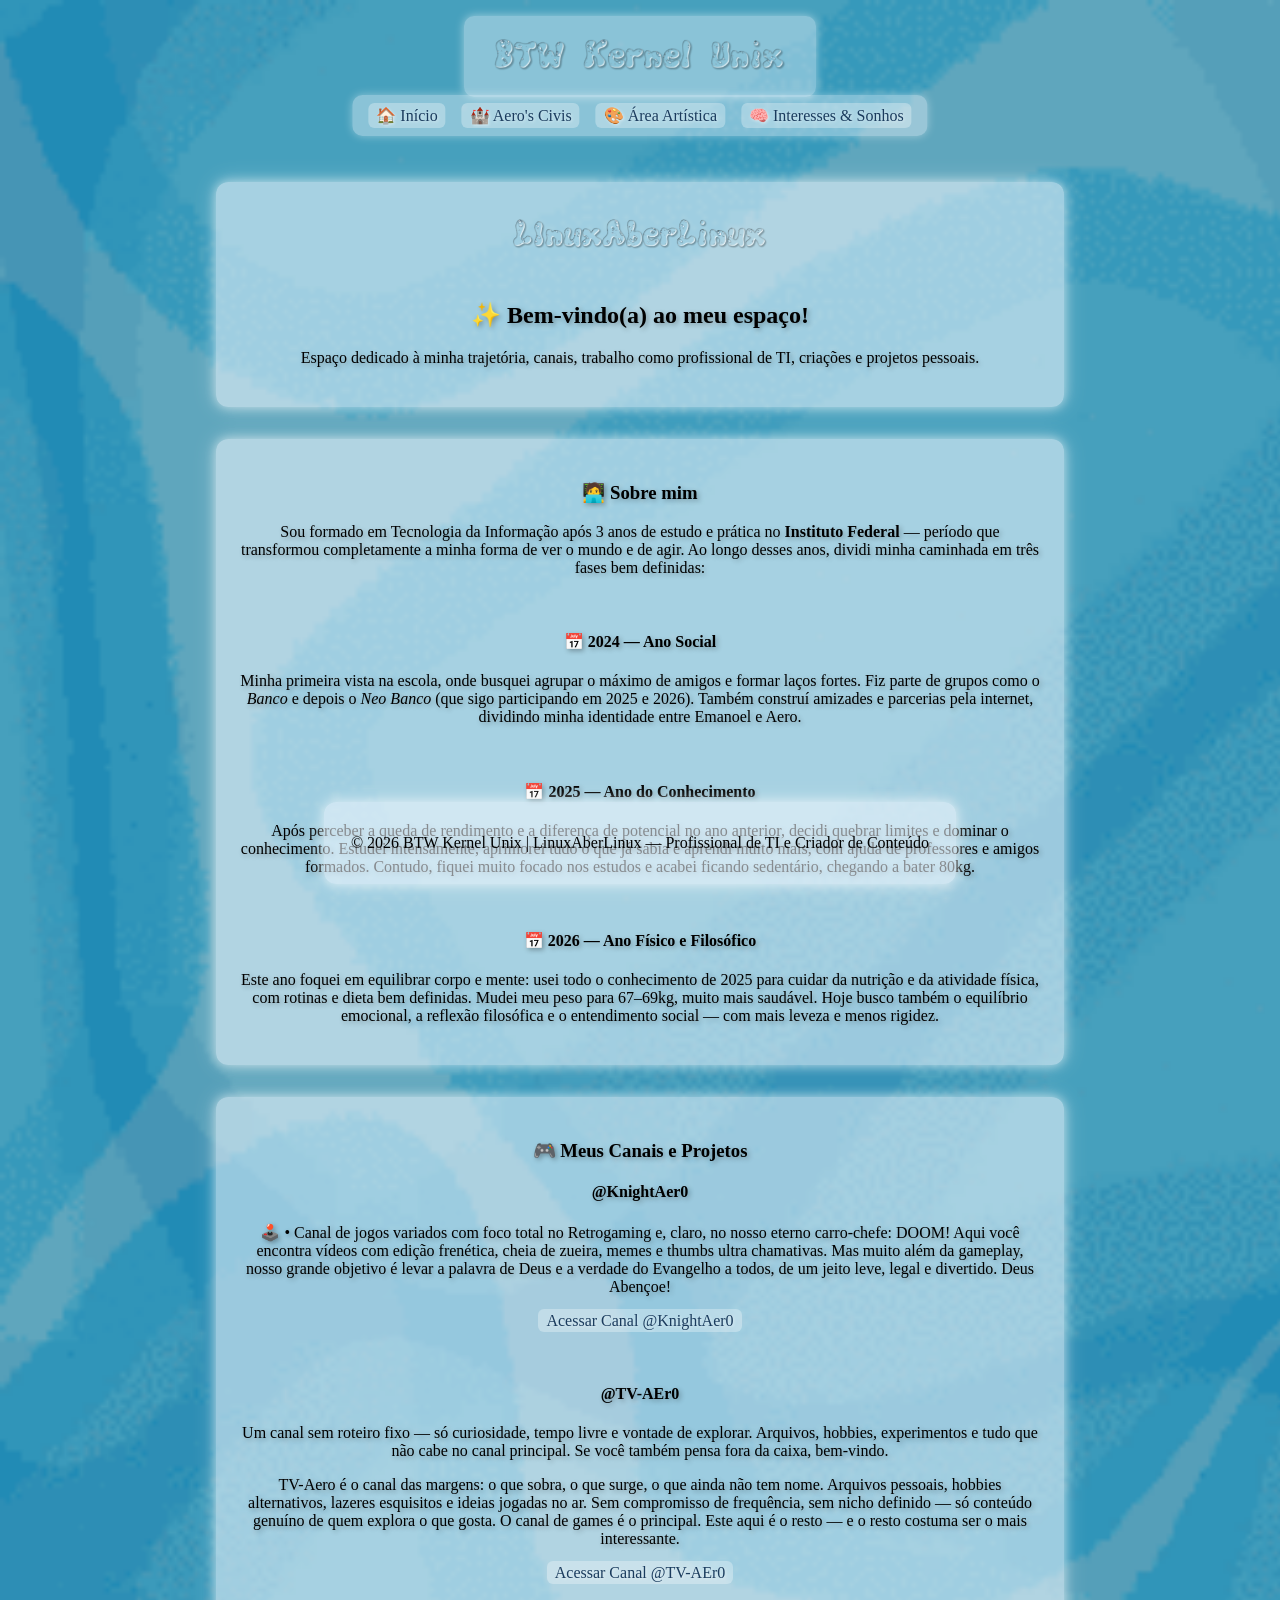
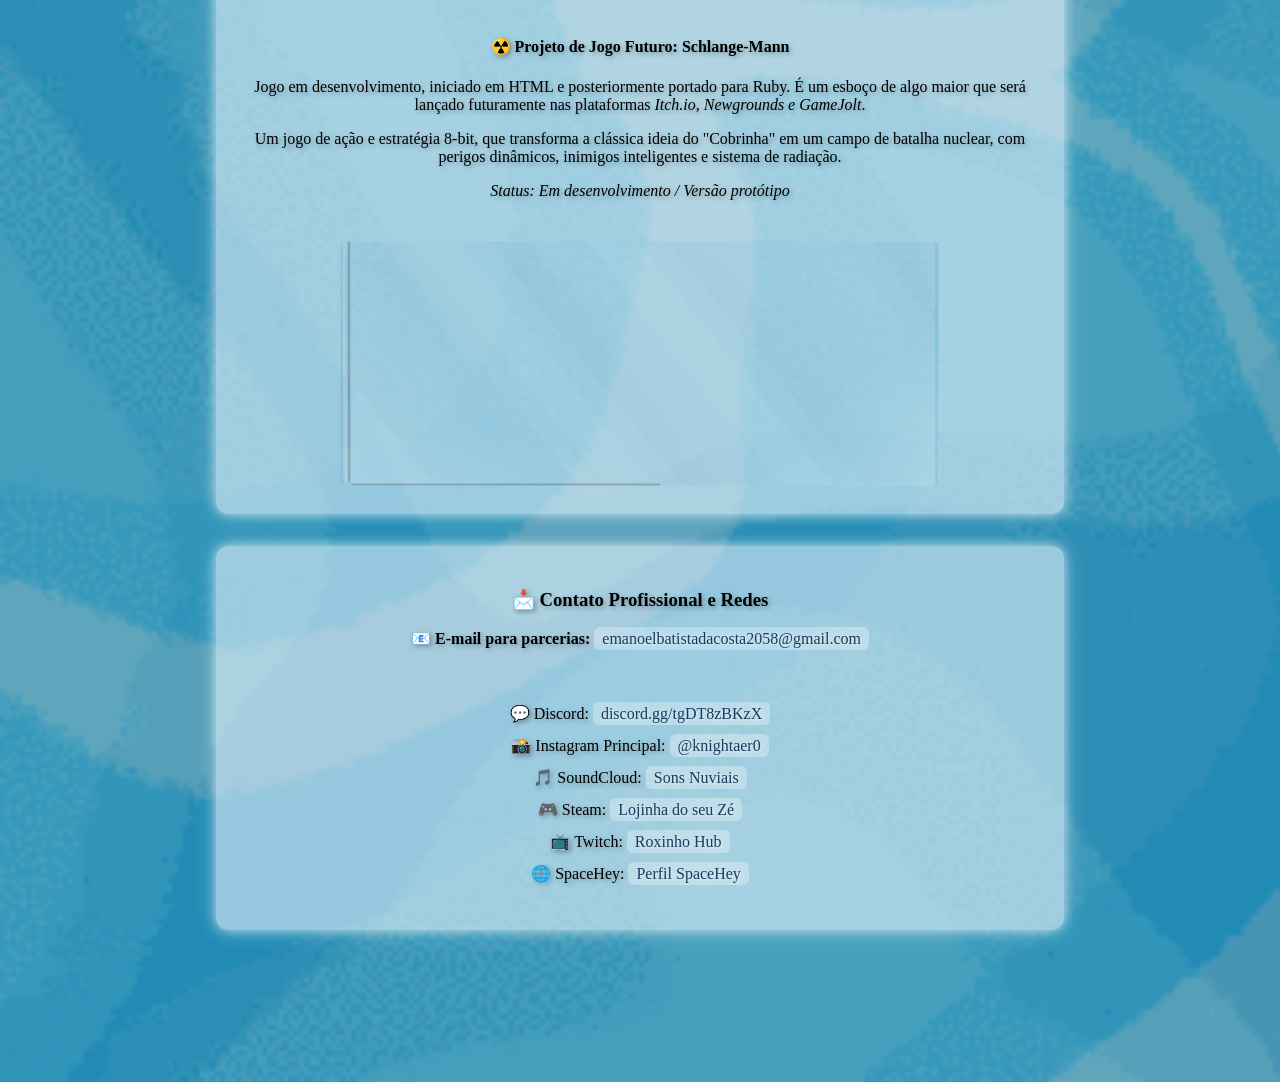
<file: index.html>
<!DOCTYPE html>
<html lang="pt-BR">
<head>
    <meta charset="UTF-8">
    <meta name="viewport" content="width=device-width, initial-scale=1.0">
    <title>BTW Kernel Unix | LinuxAberLinux</title>
    <link rel="stylesheet" href="estilo.css">
</head>
<body class="bcg">

    <header class="cont">
        <img src="img/logo-btw.png" alt="BTW Kernel Unix" style="width: 320px; height: auto;">
    </header>

    <nav class="menu-navegacao">
        <a href="index.html">🏠 Início</a>
        <a href="comunidade.html">🏰 Aero's Civis</a>
        <a href="arte.html">🎨 Área Artística</a>
        <a href="interesses.html">🧠 Interesses & Sonhos</a>
    </nav>

    <main style="padding-top: 150px; padding-bottom: 120px;">
        <section class="textingcb">
            <img src="img/logo-linux.png" alt="LinuxAberLinux" style="width: 280px; height: auto; margin-bottom: 1rem;">
            <h2>✨ Bem-vindo(a) ao meu espaço!</h2>
            <p>Espaço dedicado à minha trajetória, canais, trabalho como profissional de TI, criações e projetos pessoais.</p>
        </section>

        <section class="texting">
            <h3>🧑‍💻 Sobre mim</h3>
            <p>Sou formado em Tecnologia da Informação após 3 anos de estudo e prática no <strong>Instituto Federal</strong> — período que transformou completamente a minha forma de ver o mundo e de agir. Ao longo desses anos, dividi minha caminhada em três fases bem definidas:</p>

            <br>
            <h4>📅 2024 — Ano Social</h4>
            <p>Minha primeira vista na escola, onde busquei agrupar o máximo de amigos e formar laços fortes. Fiz parte de grupos como o <em>Banco</em> e depois o <em>Neo Banco</em> (que sigo participando em 2025 e 2026). Também construí amizades e parcerias pela internet, dividindo minha identidade entre Emanoel e Aero.</p>

            <br>
            <h4>📅 2025 — Ano do Conhecimento</h4>
            <p>Após perceber a queda de rendimento e a diferença de potencial no ano anterior, decidi quebrar limites e dominar o conhecimento. Estudei intensamente, aprimorei tudo o que já sabia e aprendi muito mais, com ajuda de professores e amigos formados. Contudo, fiquei muito focado nos estudos e acabei ficando sedentário, chegando a bater 80kg.</p>

            <br>
            <h4>📅 2026 — Ano Físico e Filosófico</h4>
            <p>Este ano foquei em equilibrar corpo e mente: usei todo o conhecimento de 2025 para cuidar da nutrição e da atividade física, com rotinas e dieta bem definidas. Mudei meu peso para 67–69kg, muito mais saudável. Hoje busco também o equilíbrio emocional, a reflexão filosófica e o entendimento social — com mais leveza e menos rigidez.</p>
        </section>

        <section class="texting">
            <h3>🎮 Meus Canais e Projetos</h3>

            <h4>@KnightAer0</h4>
            <p>🕹️ • Canal de jogos variados com foco total no Retrogaming e, claro, no nosso eterno carro-chefe: DOOM! Aqui você encontra vídeos com edição frenética, cheia de zueira, memes e thumbs ultra chamativas. Mas muito além da gameplay, nosso grande objetivo é levar a palavra de Deus e a verdade do Evangelho a todos, de um jeito leve, legal e divertido. Deus Abençoe!</p>
            <p><a href="https://www.youtube.com/@KnightAer0/videos" target="_blank">Acessar Canal @KnightAer0</a></p>
            <br>

            <h4>@TV-AEr0</h4>
            <p>Um canal sem roteiro fixo — só curiosidade, tempo livre e vontade de explorar. Arquivos, hobbies, experimentos e tudo que não cabe no canal principal. Se você também pensa fora da caixa, bem-vindo.</p>
            <p>TV-Aero é o canal das margens: o que sobra, o que surge, o que ainda não tem nome. Arquivos pessoais, hobbies alternativos, lazeres esquisitos e ideias jogadas no ar. Sem compromisso de frequência, sem nicho definido — só conteúdo genuíno de quem explora o que gosta. O canal de games é o principal. Este aqui é o resto — e o resto costuma ser o mais interessante.</p>
            <p><a href="https://www.youtube.com/@TV-AER0" target="_blank">Acessar Canal @TV-AEr0</a></p>
            <br>

            <h4>☢️ Projeto de Jogo Futuro: Schlange-Mann</h4>
            <p>Jogo em desenvolvimento, iniciado em HTML e posteriormente portado para Ruby. É um esboço de algo maior que será lançado futuramente nas plataformas <em>Itch.io, Newgrounds e GameJolt</em>.</p>
            <p>Um jogo de ação e estratégia 8-bit, que transforma a clássica ideia do "Cobrinha" em um campo de batalha nuclear, com perigos dinâmicos, inimigos inteligentes e sistema de radiação.</p>
            <p><em>Status: Em desenvolvimento / Versão protótipo</em></p>

            <img src="img/caixa-vidro.png" alt="Espaço do Portfólio" style="width: 100%; max-width: 600px; margin-top: 1.5rem; border-radius: 8px;">
        </section>

        <section class="texting">
            <h3>📩 Contato Profissional e Redes</h3>
            <p>📧 <strong>E-mail para parcerias:</strong> <a href="mailto:emanoelbatistadacosta2058@gmail.com">emanoelbatistadacosta2058@gmail.com</a></p>
            <br>
            <ul style="list-style: none; padding: 0; line-height: 2;">
                <li>💬 Discord: <a href="https://discord.gg/tgDT8zBKzX" target="_blank">discord.gg/tgDT8zBKzX</a></li>
                <li>📸 Instagram Principal: <a href="https://www.instagram.com/knightaer0/" target="_blank">@knightaer0</a></li>
                <li>🎵 SoundCloud: <a href="https://soundcloud.com/knightaero" target="_blank">Sons Nuviais</a></li>
                <li>🎮 Steam: <a href="https://steamcommunity.com/profiles/76561199379334199" target="_blank">Lojinha do seu Zé</a></li>
                <li>📺 Twitch: <a href="https://m.twitch.tv/knightaer0/home" target="_blank">Roxinho Hub</a></li>
                <li>🌐 SpaceHey: <a href="https://spacehey.com/profile?id=4506633" target="_blank">Perfil SpaceHey</a></li>
            </ul>
        </section>
    </main>

    <footer class="textingrp">
        <p>© 2026 BTW Kernel Unix | LinuxAberLinux — Profissional de TI e Criador de Conteúdo</p>
    </footer>

</body>
</html>
</file>
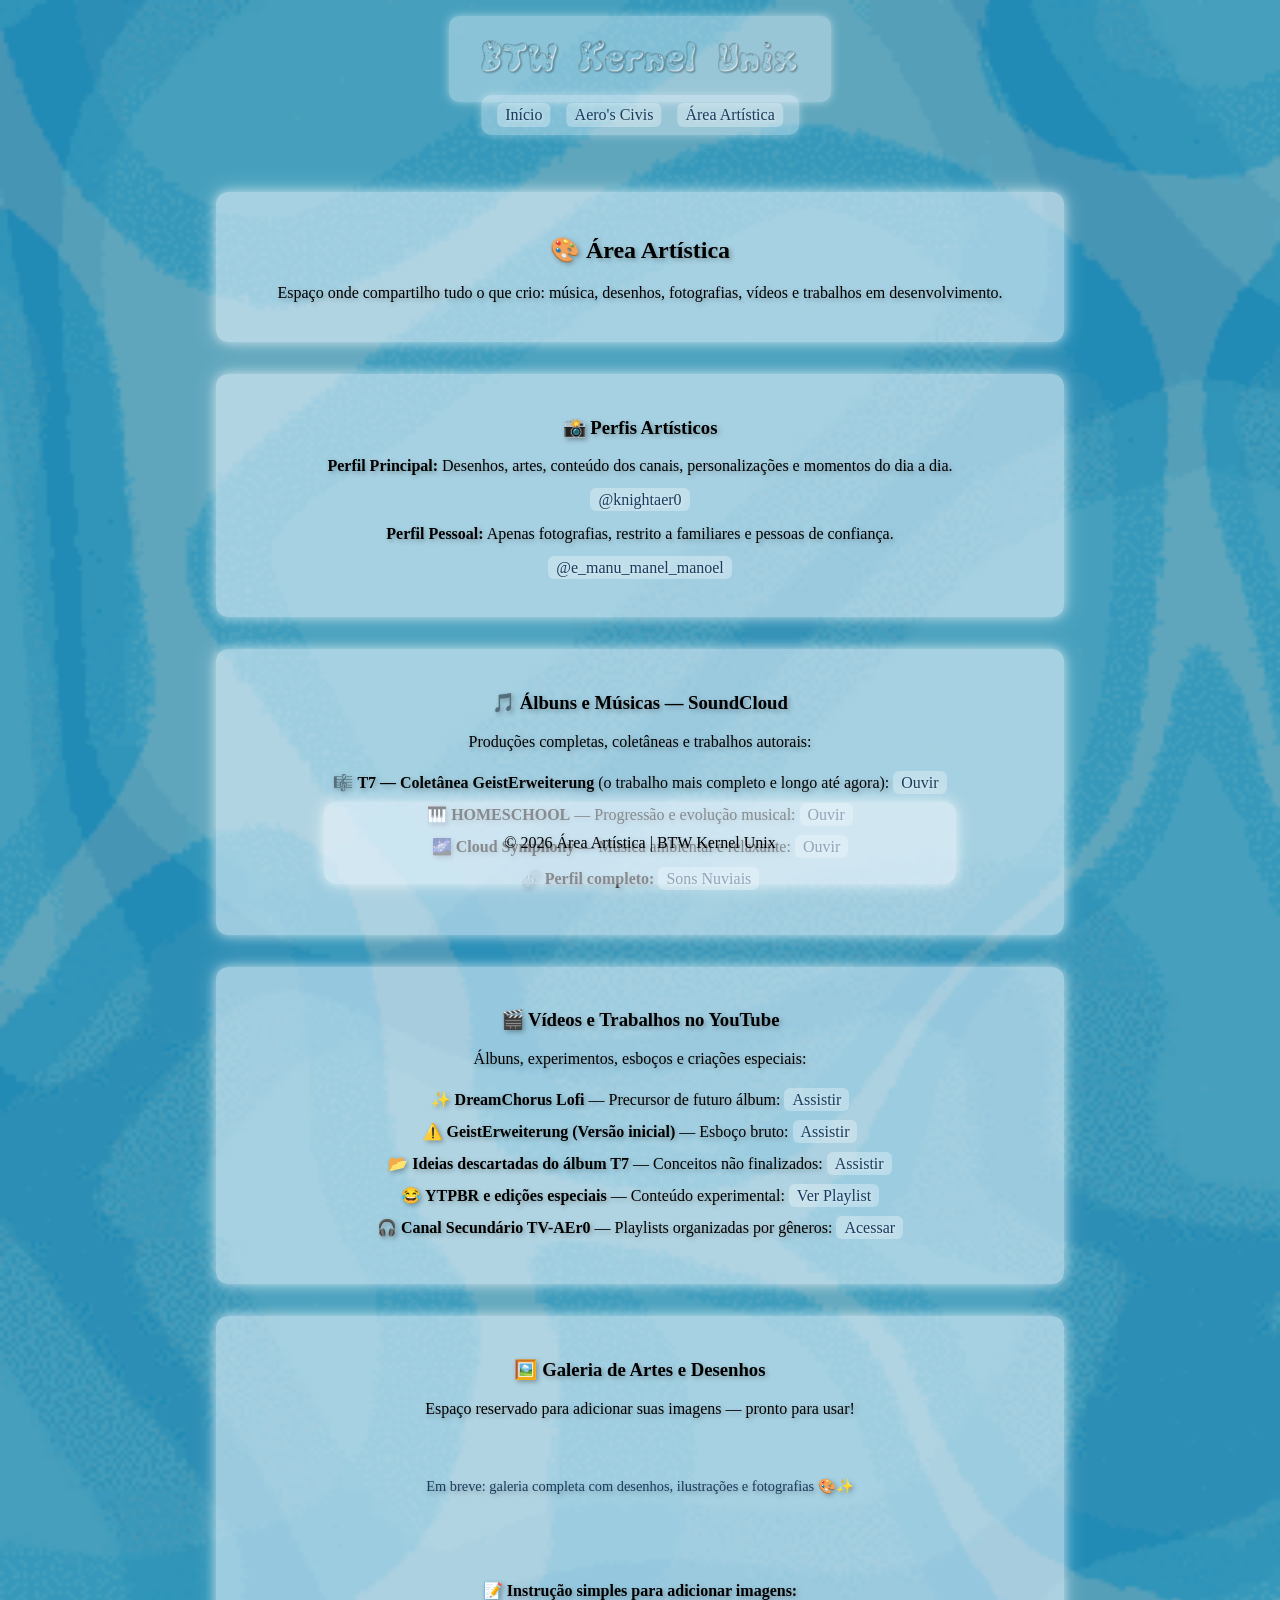
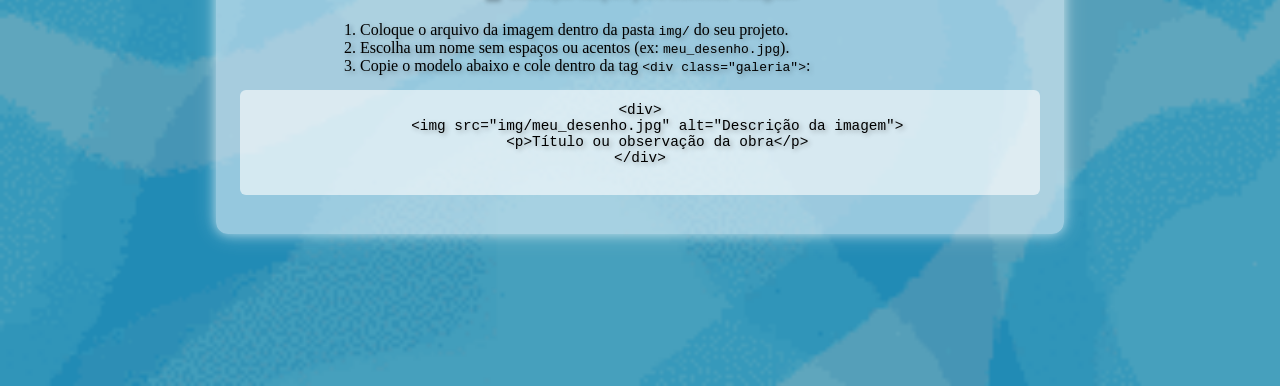
<file: arte.html>
<!DOCTYPE html>
<html lang="pt-BR">
<head>
    <meta charset="UTF-8">
    <meta name="viewport" content="width=device-width, initial-scale=1.0">
    <title>Área Artística | Músicas & Artes</title>
    <link rel="stylesheet" href="estilo.css">
</head>
<body class="bcg">

    <header class="cont">
        <img src="img/logo-btw.png" alt="BTW Kernel Unix" style="width: 350px; height: auto;">
    </header>

    <nav class="menu-navegacao">
        <a href="index.html">Início</a>
        <a href="comunidade.html">Aero's Civis</a>
        <a href="arte.html">Área Artística</a>
    </nav>

    <main style="padding-top: 160px; padding-bottom: 120px;">
        <section class="textingcb">
            <h2>🎨 Área Artística</h2>
            <p>Espaço onde compartilho tudo o que crio: música, desenhos, fotografias, vídeos e trabalhos em desenvolvimento.</p>
        </section>

        <section class="texting">
            <h3>📸 Perfis Artísticos</h3>
            <p><strong>Perfil Principal:</strong> Desenhos, artes, conteúdo dos canais, personalizações e momentos do dia a dia.</p>
            <p><a href="https://www.instagram.com/knightaer0/" target="_blank">@knightaer0</a></p>

            <p><strong>Perfil Pessoal:</strong> Apenas fotografias, restrito a familiares e pessoas de confiança.</p>
            <p><a href="https://www.instagram.com/e_manu_manel_manoel/" target="_blank">@e_manu_manel_manoel</a></p>
        </section>

        <section class="texting">
            <h3>🎵 Álbuns e Músicas — SoundCloud</h3>
            <p>Produções completas, coletâneas e trabalhos autorais:</p>
            <ul style="list-style: none; padding: 0; line-height: 2;">
                <li>🎼 <strong>T7 — Coletânea GeistErweiterung</strong> (o trabalho mais completo e longo até agora): <a href="https://soundcloud.com/knightaero/t7s-coletanea-geisterweiterung/" target="_blank">Ouvir</a></li>
                <li>🎹 <strong>HOMESCHOOL</strong> — Progressão e evolução musical: <a href="https://soundcloud.com/knightaero/homeschool-o-geisterweiterung" target="_blank">Ouvir</a></li>
                <li>🌌 <strong>Cloud Symphony</strong> — Música ambiental e relaxante: <a href="https://soundcloud.com/knightaero/cloud-symphony" target="_blank">Ouvir</a></li>
                <li>🔗 <strong>Perfil completo:</strong> <a href="https://soundcloud.com/knightaero" target="_blank">Sons Nuviais</a></li>
            </ul>
        </section>

        <section class="texting">
            <h3>🎬 Vídeos e Trabalhos no YouTube</h3>
            <p>Álbuns, experimentos, esboços e criações especiais:</p>
            <ul style="list-style: none; padding: 0; line-height: 2;">
                <li>✨ <strong>DreamChorus Lofi</strong> — Precursor de futuro álbum: <a href="https://www.youtube.com/watch?v=uSs49E6lVgw" target="_blank">Assistir</a></li>
                <li>⚠️ <strong>GeistErweiterung (Versão inicial)</strong> — Esboço bruto: <a href="https://www.youtube.com/watch?v=8yU34NO8I50" target="_blank">Assistir</a></li>
                <li>📂 <strong>Ideias descartadas do álbum T7</strong> — Conceitos não finalizados: <a href="https://www.youtube.com/watch?v=1PapCalVzJ0" target="_blank">Assistir</a></li>
                <li>😂 <strong>YTPBR e edições especiais</strong> — Conteúdo experimental: <a href="https://www.youtube.com/watch?v=7N52f4In8Cc&list=PLgBkGR8TaUHzlh5ECowlThVk9v3l40Z-a" target="_blank">Ver Playlist</a></li>
                <li>🎧 <strong>Canal Secundário TV-AEr0</strong> — Playlists organizadas por gêneros: <a href="https://www.youtube.com/@TV-AER0" target="_blank">Acessar</a></li>
            </ul>
        </section>

        <section class="texting">
            <h3>🖼️ Galeria de Artes e Desenhos</h3>
            <p>Espaço reservado para adicionar suas imagens — pronto para usar!</p>

            <div class="galeria">
                <!-- Exemplo de como adicionar uma imagem:
                <div>
                    <img src="img/arte01.jpg" alt="Nome da arte">
                    <p>Descrição breve da obra</p>
                </div>
                -->
                <p style="grid-column: 1 / -1; padding: 2rem;">Em breve: galeria completa com desenhos, ilustrações e fotografias 🎨✨</p>
            </div>

            <br>
            <h4>📝 Instrução simples para adicionar imagens:</h4>
            <ol style="text-align: left; max-width: 600px; margin: 0 auto;">
                <li>Coloque o arquivo da imagem dentro da pasta <code>img/</code> do seu projeto.</li>
                <li>Escolha um nome sem espaços ou acentos (ex: <code>meu_desenho.jpg</code>).</li>
                <li>Copie o modelo abaixo e cole dentro da tag <code>&lt;div class="galeria"&gt;</code>:</li>
            </ol>
            <pre style="background: rgba(255,255,255,0.6); padding: 0.8rem; border-radius: 6px; font-size: 0.9rem; overflow-x: auto;">
&lt;div&gt;
    &lt;img src="img/meu_desenho.jpg" alt="Descrição da imagem"&gt;
    &lt;p&gt;Título ou observação da obra&lt;/p&gt;
&lt;/div&gt;
            </pre>
        </section>
    </main>

    <footer class="textingrp">
        <p>© 2026 Área Artística | BTW Kernel Unix</p>
    </footer>

</body>
</html>
</file>
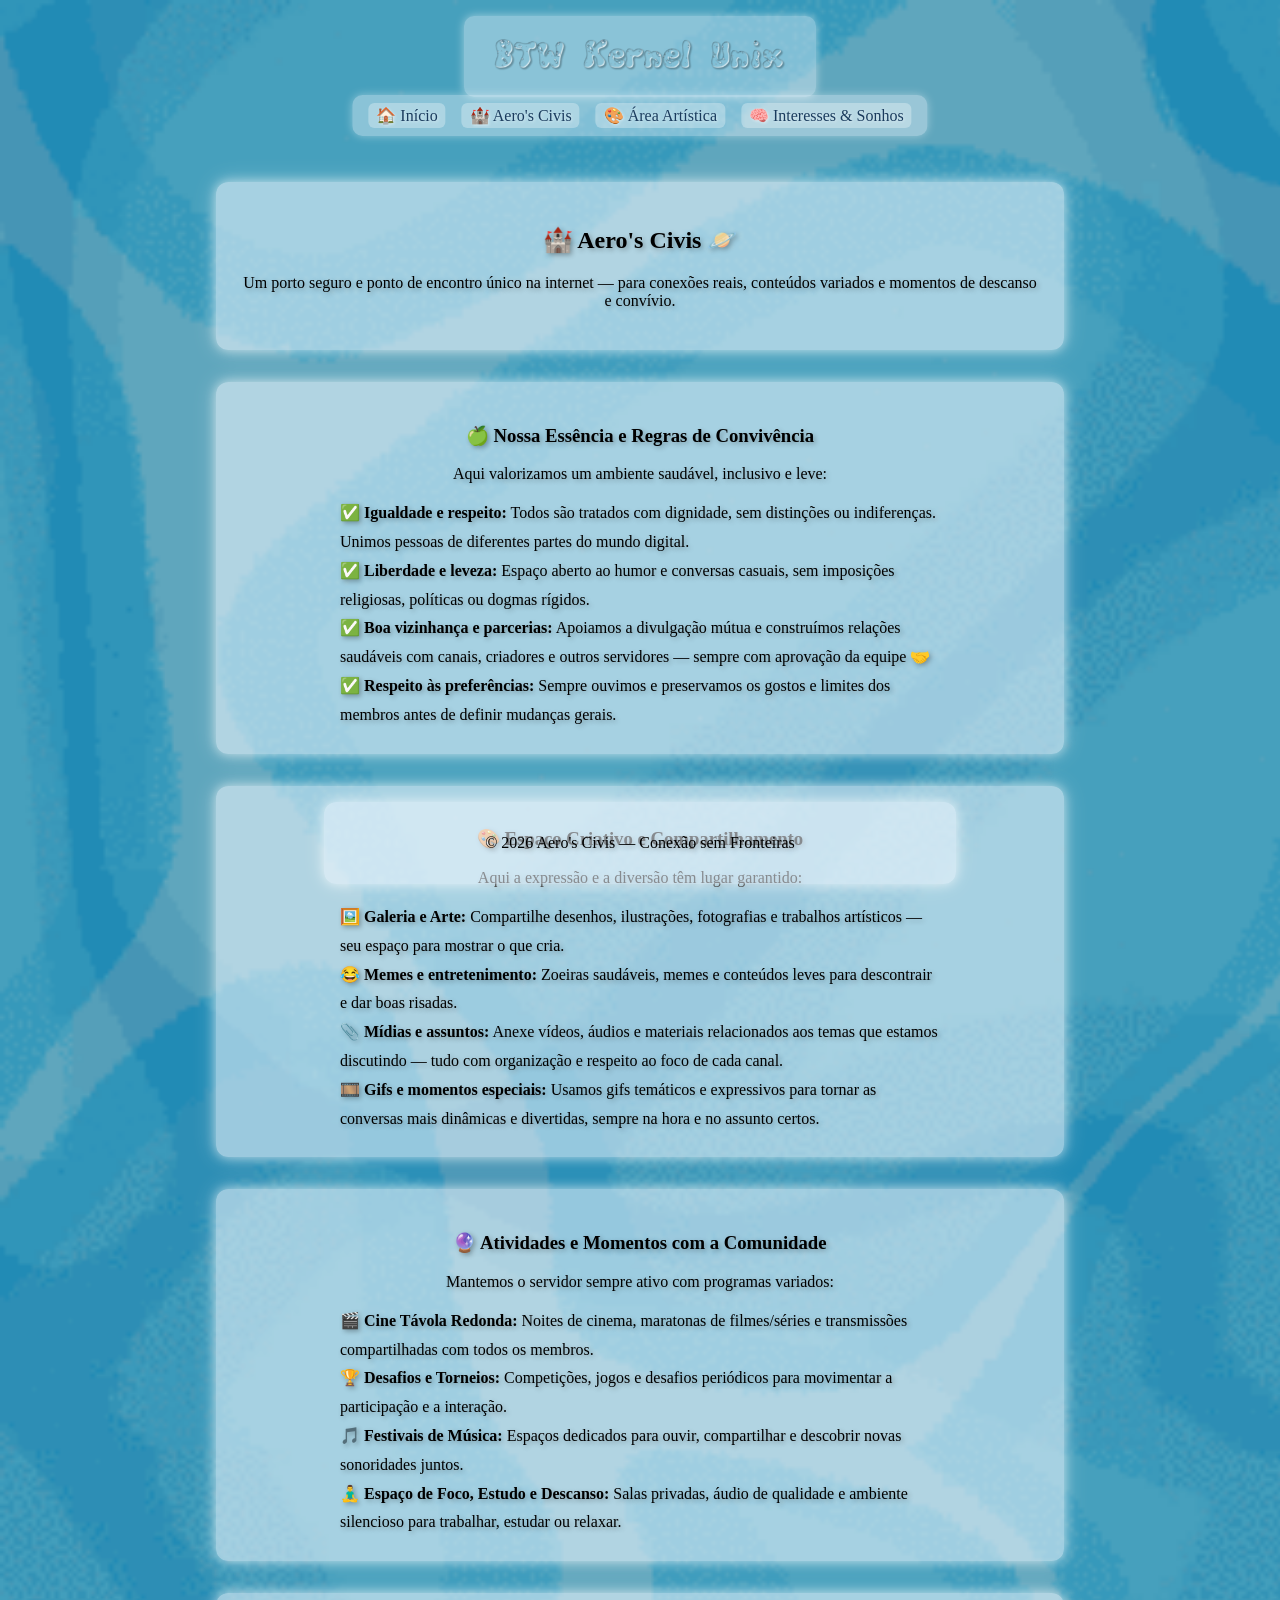
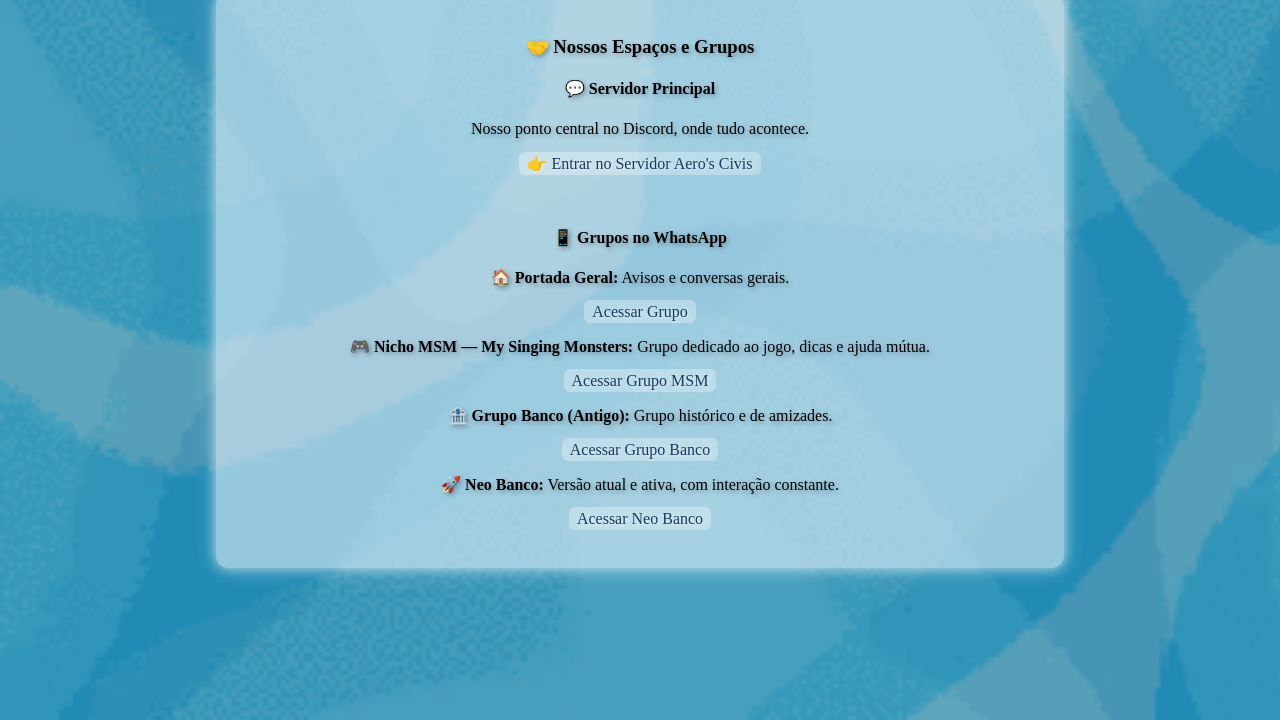
<file: comunidade.html>
<!DOCTYPE html>
<html lang="pt-BR">
<head>
    <meta charset="UTF-8">
    <meta name="viewport" content="width=device-width, initial-scale=1.0">
    <title>Aero's Civis | Comunidade</title>
    <link rel="stylesheet" href="estilo.css">
</head>
<body class="bcg">

    <header class="cont">
        <img src="img/logo-btw.png" alt="BTW Kernel Unix" style="width: 320px; height: auto;">
    </header>

    <nav class="menu-navegacao">
        <a href="index.html">🏠 Início</a>
        <a href="comunidade.html">🏰 Aero's Civis</a>
        <a href="arte.html">🎨 Área Artística</a>
        <a href="interesses.html">🧠 Interesses & Sonhos</a>
    </nav>

    <main style="padding-top: 150px; padding-bottom: 120px;">
        <section class="textingcb">
            <h2>🏰 Aero's Civis 🪐</h2>
            <p>Um porto seguro e ponto de encontro único na internet — para conexões reais, conteúdos variados e momentos de descanso e convívio.</p>
        </section>

        <section class="texting">
            <h3>🍏 Nossa Essência e Regras de Convivência</h3>
            <p>Aqui valorizamos um ambiente saudável, inclusivo e leve:</p>
            <ul style="list-style: none; padding: 0; line-height: 1.8; text-align: left; max-width: 600px; margin: 0 auto;">
                <li>✅ <strong>Igualdade e respeito:</strong> Todos são tratados com dignidade, sem distinções ou indiferenças. Unimos pessoas de diferentes partes do mundo digital.</li>
                <li>✅ <strong>Liberdade e leveza:</strong> Espaço aberto ao humor e conversas casuais, sem imposições religiosas, políticas ou dogmas rígidos.</li>
                <li>✅ <strong>Boa vizinhança e parcerias:</strong> Apoiamos a divulgação mútua e construímos relações saudáveis com canais, criadores e outros servidores — sempre com aprovação da equipe 🤝</li>
                <li>✅ <strong>Respeito às preferências:</strong> Sempre ouvimos e preservamos os gostos e limites dos membros antes de definir mudanças gerais.</li>
            </ul>
        </section>

        <section class="texting">
            <h3>🎨 Espaço Criativo e Compartilhamento</h3>
            <p>Aqui a expressão e a diversão têm lugar garantido:</p>
            <ul style="list-style: none; padding: 0; line-height: 1.8; text-align: left; max-width: 600px; margin: 0 auto;">
                <li>🖼️ <strong>Galeria e Arte:</strong> Compartilhe desenhos, ilustrações, fotografias e trabalhos artísticos — seu espaço para mostrar o que cria.</li>
                <li>😂 <strong>Memes e entretenimento:</strong> Zoeiras saudáveis, memes e conteúdos leves para descontrair e dar boas risadas.</li>
                <li>📎 <strong>Mídias e assuntos:</strong> Anexe vídeos, áudios e materiais relacionados aos temas que estamos discutindo — tudo com organização e respeito ao foco de cada canal.</li>
                <li>🎞️ <strong>Gifs e momentos especiais:</strong> Usamos gifs temáticos e expressivos para tornar as conversas mais dinâmicas e divertidas, sempre na hora e no assunto certos.</li>
            </ul>
        </section>

        <section class="texting">
            <h3>🔮 Atividades e Momentos com a Comunidade</h3>
            <p>Mantemos o servidor sempre ativo com programas variados:</p>
            <ul style="list-style: none; padding: 0; line-height: 1.8; text-align: left; max-width: 600px; margin: 0 auto;">
                <li>🎬 <strong>Cine Távola Redonda:</strong> Noites de cinema, maratonas de filmes/séries e transmissões compartilhadas com todos os membros.</li>
                <li>🏆 <strong>Desafios e Torneios:</strong> Competições, jogos e desafios periódicos para movimentar a participação e a interação.</li>
                <li>🎵 <strong>Festivais de Música:</strong> Espaços dedicados para ouvir, compartilhar e descobrir novas sonoridades juntos.</li>
                <li>🧘‍♂️ <strong>Espaço de Foco, Estudo e Descanso:</strong> Salas privadas, áudio de qualidade e ambiente silencioso para trabalhar, estudar ou relaxar.</li>
            </ul>
        </section>

        <section class="texting">
            <h3>🤝 Nossos Espaços e Grupos</h3>

            <h4>💬 Servidor Principal</h4>
            <p>Nosso ponto central no Discord, onde tudo acontece.</p>
            <p><a href="https://discord.gg/tgDT8zBKzX" target="_blank">👉 Entrar no Servidor Aero's Civis</a></p>

            <br>
            <h4>📱 Grupos no WhatsApp</h4>
            <p><strong>🏠 Portada Geral:</strong> Avisos e conversas gerais.</p>
            <p><a href="https://chat.whatsapp.com/DvP2KePrxqmG6yhlPn56QJ" target="_blank">Acessar Grupo</a></p>

            <p><strong>🎮 Nicho MSM — My Singing Monsters:</strong> Grupo dedicado ao jogo, dicas e ajuda mútua.</p>
            <p><a href="https://chat.whatsapp.com/JHqa9M49ic8JPfGX4bYukY" target="_blank">Acessar Grupo MSM</a></p>

            <p><strong>🏦 Grupo Banco (Antigo):</strong> Grupo histórico e de amizades.</p>
            <p><a href="https://chat.whatsapp.com/IAscDufxvP4BKj2Gye3jTI" target="_blank">Acessar Grupo Banco</a></p>

            <p><strong>🚀 Neo Banco:</strong> Versão atual e ativa, com interação constante.</p>
            <p><a href="https://chat.whatsapp.com/JO1V1C0SLTkESPvKhHNXq0" target="_blank">Acessar Neo Banco</a></p>
        </section>
    </main>

    <footer class="textingrp">
        <p>© 2026 Aero's Civis — Conexão sem Fronteiras</p>
    </footer>

</body>
</html>
</file>
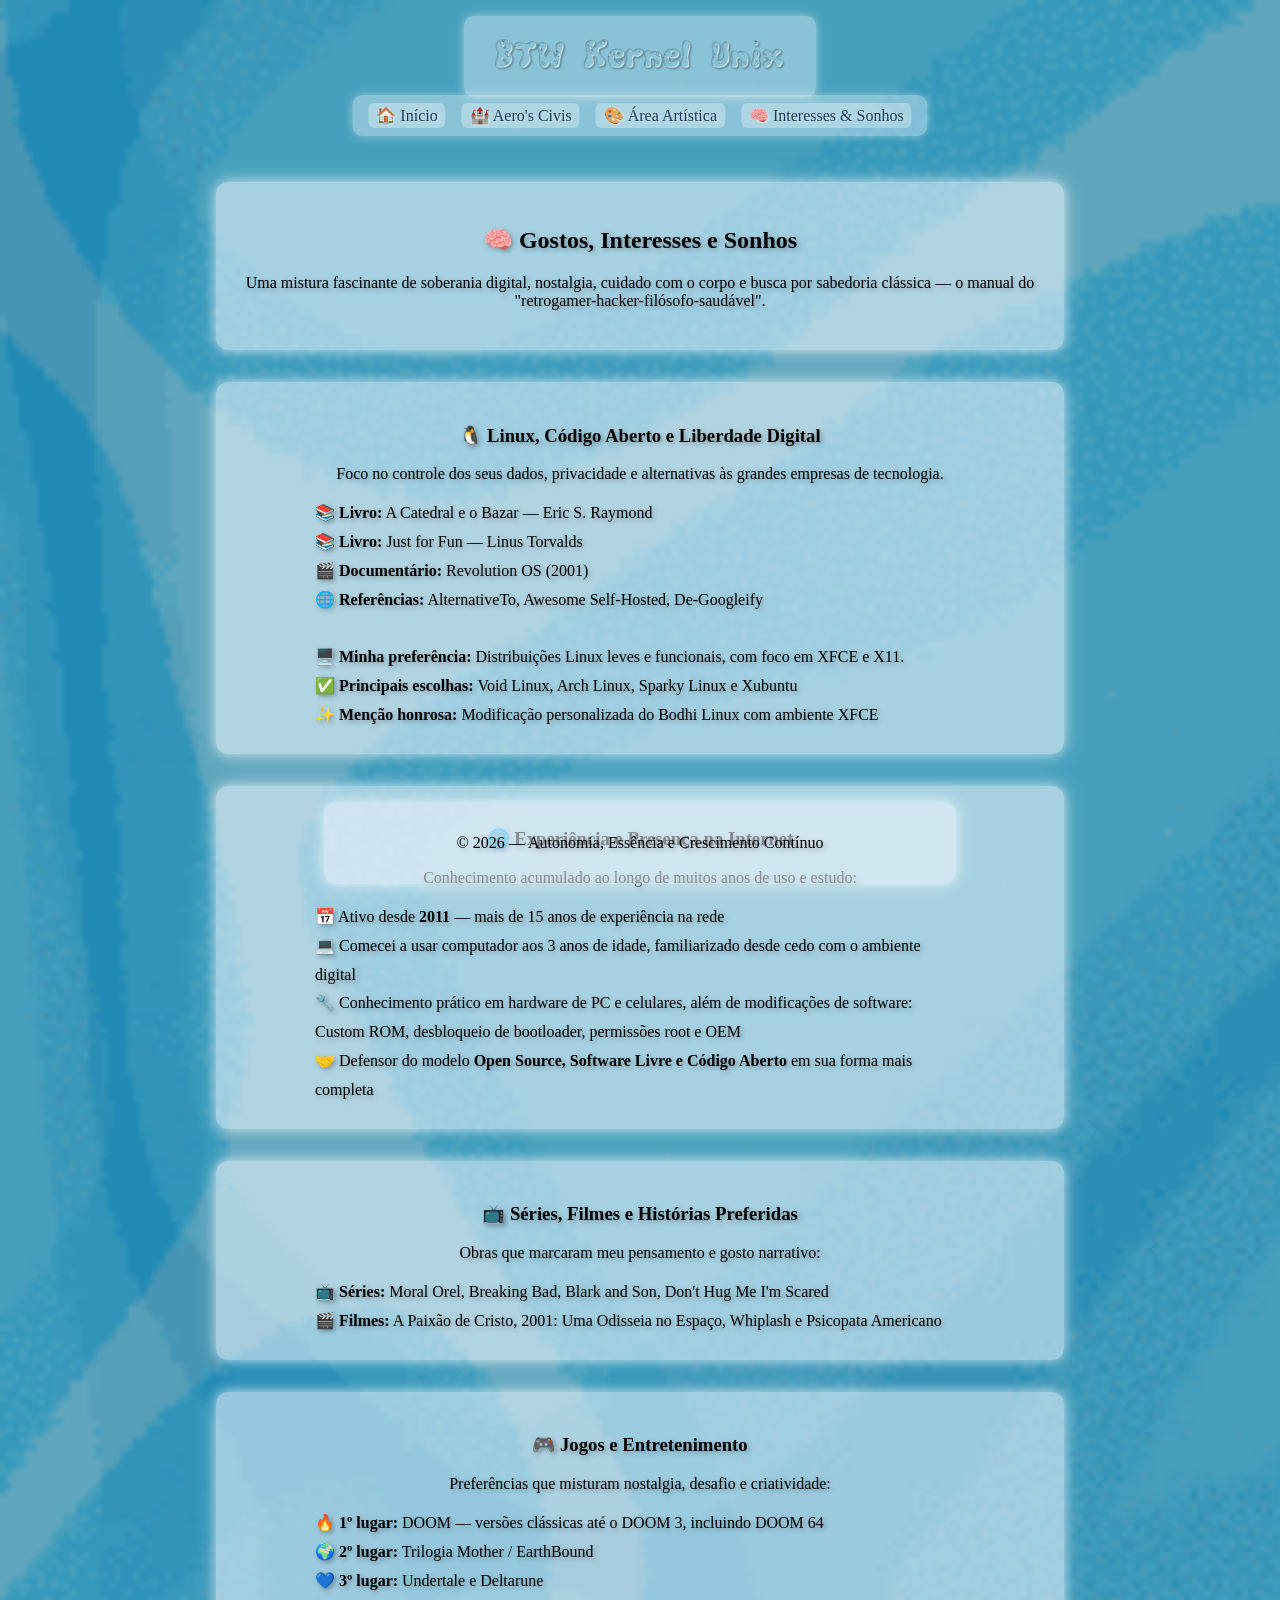
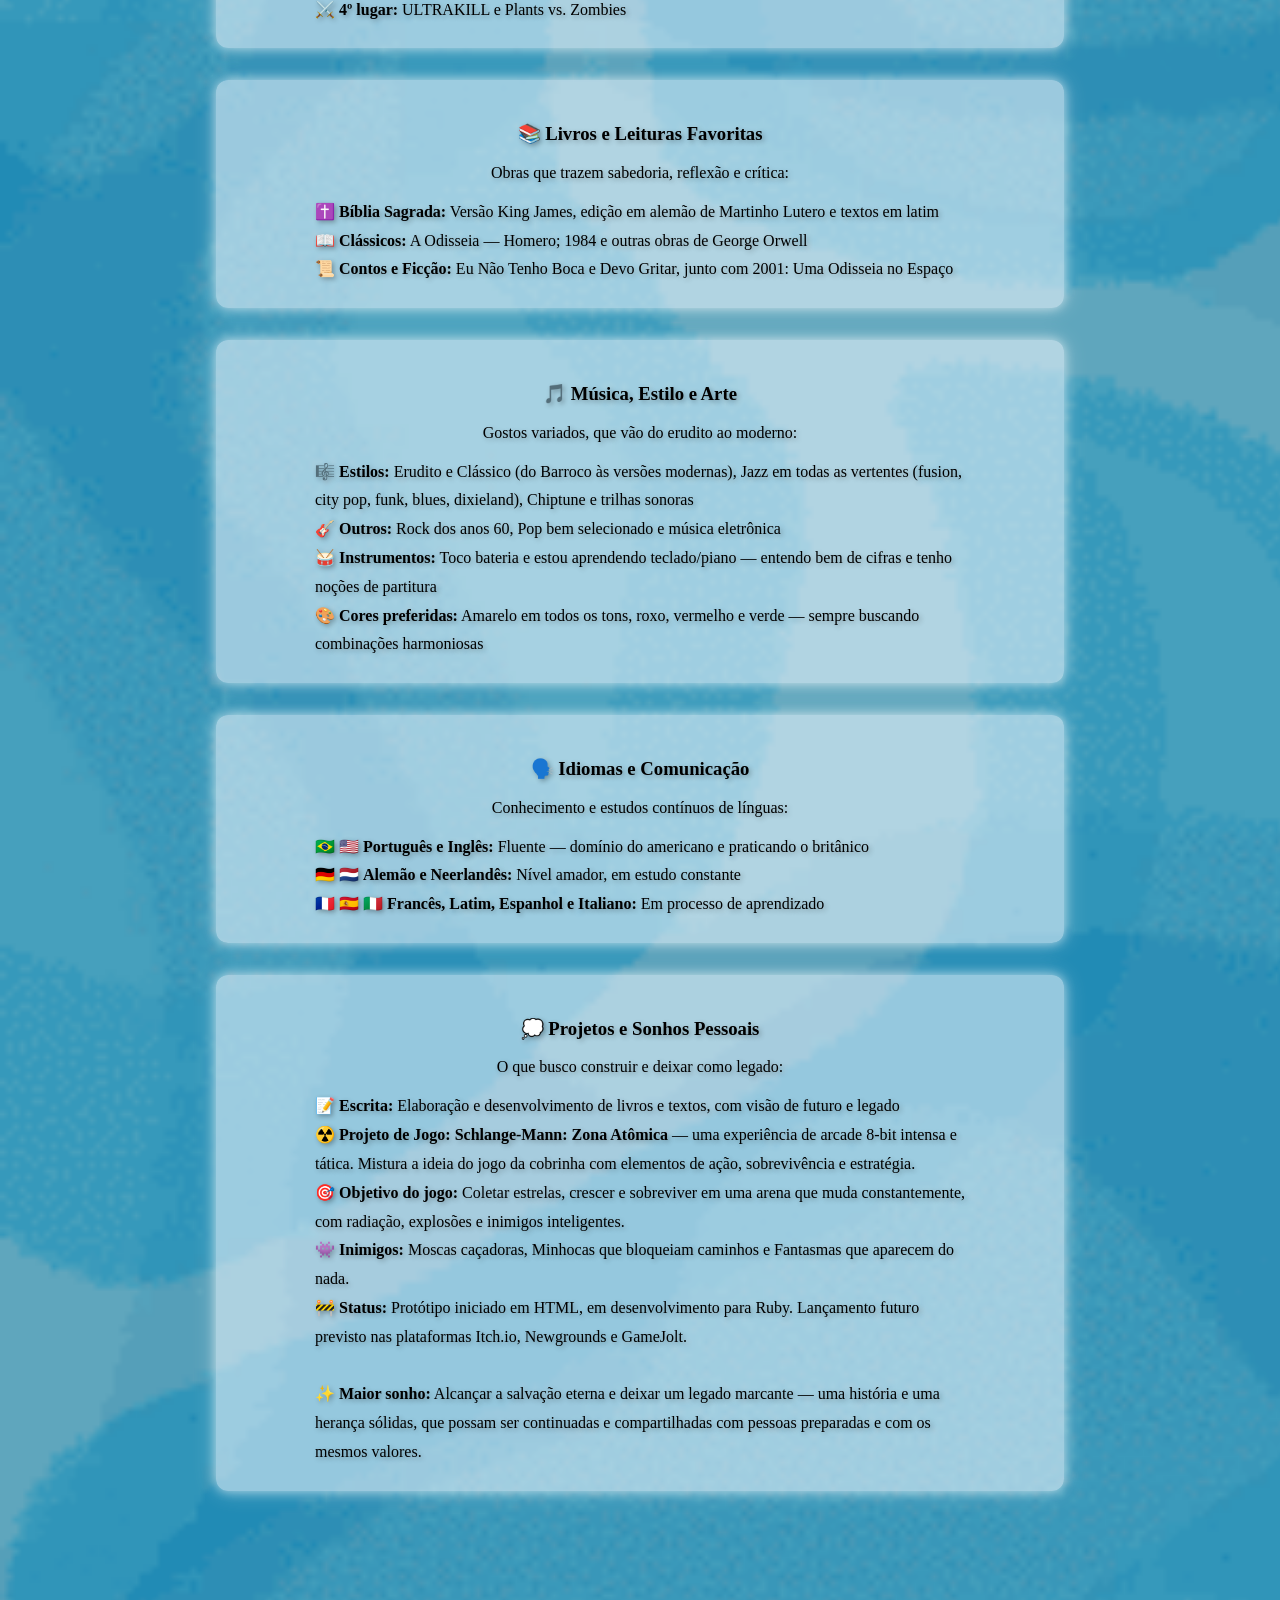
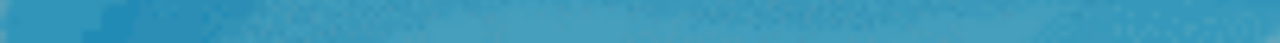
<file: interesses.html>
<!DOCTYPE html>
<html lang="pt-BR">
<head>
    <meta charset="UTF-8">
    <meta name="viewport" content="width=device-width, initial-scale=1.0">
    <title>Interesses & Sonhos | BTW Kernel Unix</title>
    <link rel="stylesheet" href="estilo.css">
</head>
<body class="bcg">

    <header class="cont">
        <img src="img/logo-btw.png" alt="BTW Kernel Unix" style="width: 320px; height: auto;">
    </header>

    <nav class="menu-navegacao">
        <a href="index.html">🏠 Início</a>
        <a href="comunidade.html">🏰 Aero's Civis</a>
        <a href="arte.html">🎨 Área Artística</a>
        <a href="interesses.html">🧠 Interesses & Sonhos</a>
    </nav>

    <main style="padding-top: 150px; padding-bottom: 120px;">
        <section class="textingcb">
            <h2>🧠 Gostos, Interesses e Sonhos</h2>
            <p>Uma mistura fascinante de soberania digital, nostalgia, cuidado com o corpo e busca por sabedoria clássica — o manual do "retrogamer-hacker-filósofo-saudável".</p>
        </section>

        <section class="texting">
            <h3>🐧 Linux, Código Aberto e Liberdade Digital</h3>
            <p>Foco no controle dos seus dados, privacidade e alternativas às grandes empresas de tecnologia.</p>
            <ul style="list-style: none; padding: 0; line-height: 1.8; text-align: left; max-width: 650px; margin: 0 auto;">
                <li>📚 <strong>Livro:</strong> A Catedral e o Bazar — Eric S. Raymond</li>
                <li>📚 <strong>Livro:</strong> Just for Fun — Linus Torvalds</li>
                <li>🎬 <strong>Documentário:</strong> Revolution OS (2001)</li>
                <li>🌐 <strong>Referências:</strong> AlternativeTo, Awesome Self-Hosted, De-Googleify</li>
                <br>
                <li>🖥️ <strong>Minha preferência:</strong> Distribuições Linux leves e funcionais, com foco em XFCE e X11.</li>
                <li>✅ <strong>Principais escolhas:</strong> Void Linux, Arch Linux, Sparky Linux e Xubuntu</li>
                <li>✨ <strong>Menção honrosa:</strong> Modificação personalizada do Bodhi Linux com ambiente XFCE</li>
            </ul>
        </section>

        <section class="texting">
            <h3>🌐 Experiência e Presença na Internet</h3>
            <p>Conhecimento acumulado ao longo de muitos anos de uso e estudo:</p>
            <ul style="list-style: none; padding: 0; line-height: 1.8; text-align: left; max-width: 650px; margin: 0 auto;">
                <li>📅 Ativo desde <strong>2011</strong> — mais de 15 anos de experiência na rede</li>
                <li>💻 Comecei a usar computador aos 3 anos de idade, familiarizado desde cedo com o ambiente digital</li>
                <li>🔧 Conhecimento prático em hardware de PC e celulares, além de modificações de software: Custom ROM, desbloqueio de bootloader, permissões root e OEM</li>
                <li>🤝 Defensor do modelo <strong>Open Source, Software Livre e Código Aberto</strong> em sua forma mais completa</li>
            </ul>
        </section>

        <section class="texting">
            <h3>📺 Séries, Filmes e Histórias Preferidas</h3>
            <p>Obras que marcaram meu pensamento e gosto narrativo:</p>
            <ul style="list-style: none; padding: 0; line-height: 1.8; text-align: left; max-width: 650px; margin: 0 auto;">
                <li>📺 <strong>Séries:</strong> Moral Orel, Breaking Bad, Blark and Son, Don't Hug Me I'm Scared</li>
                <li>🎬 <strong>Filmes:</strong> A Paixão de Cristo, 2001: Uma Odisseia no Espaço, Whiplash e Psicopata Americano</li>
            </ul>
        </section>

        <section class="texting">
            <h3>🎮 Jogos e Entretenimento</h3>
            <p>Preferências que misturam nostalgia, desafio e criatividade:</p>
            <ul style="list-style: none; padding: 0; line-height: 1.8; text-align: left; max-width: 650px; margin: 0 auto;">
                <li>🔥 <strong>1º lugar:</strong> DOOM — versões clássicas até o DOOM 3, incluindo DOOM 64</li>
                <li>🌍 <strong>2º lugar:</strong> Trilogia Mother / EarthBound</li>
                <li>💙 <strong>3º lugar:</strong> Undertale e Deltarune</li>
                <li>⚔️ <strong>4º lugar:</strong> ULTRAKILL e Plants vs. Zombies</li>
            </ul>
        </section>

        <section class="texting">
            <h3>📚 Livros e Leituras Favoritas</h3>
            <p>Obras que trazem sabedoria, reflexão e crítica:</p>
            <ul style="list-style: none; padding: 0; line-height: 1.8; text-align: left; max-width: 650px; margin: 0 auto;">
                <li>✝️ <strong>Bíblia Sagrada:</strong> Versão King James, edição em alemão de Martinho Lutero e textos em latim</li>
                <li>📖 <strong>Clássicos:</strong> A Odisseia — Homero; 1984 e outras obras de George Orwell</li>
                <li>📜 <strong>Contos e Ficção:</strong> Eu Não Tenho Boca e Devo Gritar, junto com 2001: Uma Odisseia no Espaço</li>
            </ul>
        </section>

        <section class="texting">
            <h3>🎵 Música, Estilo e Arte</h3>
            <p>Gostos variados, que vão do erudito ao moderno:</p>
            <ul style="list-style: none; padding: 0; line-height: 1.8; text-align: left; max-width: 650px; margin: 0 auto;">
                <li>🎼 <strong>Estilos:</strong> Erudito e Clássico (do Barroco às versões modernas), Jazz em todas as vertentes (fusion, city pop, funk, blues, dixieland), Chiptune e trilhas sonoras</li>
                <li>🎸 <strong>Outros:</strong> Rock dos anos 60, Pop bem selecionado e música eletrônica</li>
                <li>🥁 <strong>Instrumentos:</strong> Toco bateria e estou aprendendo teclado/piano — entendo bem de cifras e tenho noções de partitura</li>
                <li>🎨 <strong>Cores preferidas:</strong> Amarelo em todos os tons, roxo, vermelho e verde — sempre buscando combinações harmoniosas</li>
            </ul>
        </section>

        <section class="texting">
            <h3>🗣️ Idiomas e Comunicação</h3>
            <p>Conhecimento e estudos contínuos de línguas:</p>
            <ul style="list-style: none; padding: 0; line-height: 1.8; text-align: left; max-width: 650px; margin: 0 auto;">
                <li>🇧🇷 🇺🇸 <strong>Português e Inglês:</strong> Fluente — domínio do americano e praticando o britânico</li>
                <li>🇩🇪 🇳🇱 <strong>Alemão e Neerlandês:</strong> Nível amador, em estudo constante</li>
                <li>🇫🇷 🇪🇸 🇮🇹 <strong>Francês, Latim, Espanhol e Italiano:</strong> Em processo de aprendizado</li>
            </ul>
        </section>

        <section class="texting">
            <h3>💭 Projetos e Sonhos Pessoais</h3>
            <p>O que busco construir e deixar como legado:</p>
            <ul style="list-style: none; padding: 0; line-height: 1.8; text-align: left; max-width: 650px; margin: 0 auto;">
                <li>📝 <strong>Escrita:</strong> Elaboração e desenvolvimento de livros e textos, com visão de futuro e legado</li>
                <li>☢️ <strong>Projeto de Jogo:</strong> <strong>Schlange-Mann: Zona Atômica</strong> — uma experiência de arcade 8-bit intensa e tática. Mistura a ideia do jogo da cobrinha com elementos de ação, sobrevivência e estratégia.</li>
                <li>🎯 <strong>Objetivo do jogo:</strong> Coletar estrelas, crescer e sobreviver em uma arena que muda constantemente, com radiação, explosões e inimigos inteligentes.</li>
                <li>👾 <strong>Inimigos:</strong> Moscas caçadoras, Minhocas que bloqueiam caminhos e Fantasmas que aparecem do nada.</li>
                <li>🚧 <strong>Status:</strong> Protótipo iniciado em HTML, em desenvolvimento para Ruby. Lançamento futuro previsto nas plataformas Itch.io, Newgrounds e GameJolt.</li>
                <br>
                <li>✨ <strong>Maior sonho:</strong> Alcançar a salvação eterna e deixar um legado marcante — uma história e uma herança sólidas, que possam ser continuadas e compartilhadas com pessoas preparadas e com os mesmos valores.</li>
            </ul>
        </section>
    </main>

    <footer class="textingrp">
        <p>© 2026 — Autonomia, Essência e Crescimento Contínuo</p>
    </footer>

</body>
</html>
</file>
<file: estilo.css>
.bcg{
    background-image: url('img/fundo-agua.gif');
    background-repeat: repeat;
    background-size: cover;
    min-height: 100vh;
    margin: 0;
    padding: 0;
}

.part{
    color: aliceblue;
    border-radius: 15%;
    padding: 1rem;
}

/* 🆕 Blocos com efeito vidro + brilho neon, sem borda pontilhada */
.texting{
    border-radius: 12px;
    text-align: center;  
    text-shadow: 2px 2px 5px rgba(0,0,0,0.3);
    background: rgba(240, 248, 255, 0.562);
    box-shadow: 0 0 12px rgba(255, 255, 255, 0.6), 
                0 0 24px rgba(255, 255, 255, 0.3);
    border: none;
    padding: 1.5rem;
    margin: 2rem auto;
    max-width: 800px;
}

.textingrp{
    border-radius: 12px;
    text-align: center;
    bottom: 1rem;
    left: 50%;
    transform: translateX(-50%);
    position: fixed;   
    text-shadow: 2px 2px 5px rgba(0,0,0,0.3);
    background: rgba(240, 248, 255, 0.562);
    box-shadow: 0 0 12px rgba(255, 255, 255, 0.6), 
                0 0 24px rgba(255, 255, 255, 0.3);
    border: none;
    padding: 1rem;
    width: 90%;
    max-width: 600px;
}

.textingcb{
    border-radius: 12px;
    text-align: center;
    position: relative;   
    text-shadow: 2px 2px 5px rgba(0,0,0,0.3);
    background: rgba(240, 248, 255, 0.562);
    box-shadow: 0 0 12px rgba(255, 255, 255, 0.6), 
                0 0 24px rgba(255, 255, 255, 0.3);
    border: none;
    padding: 1.5rem;
    margin: 2rem auto;
    max-width: 800px;
}

/* 🆕 Cabeçalho mais estruturado */
.cont{
    position: fixed;
    top: 1rem;
    left: 50%;
    transform: translateX(-50%);
    z-index: 10;
    background: rgba(240, 248, 255, 0.4);
    padding: 0.5rem 1rem;
    border-radius: 10px;
    box-shadow: 0 0 10px rgba(255,255,255,0.5);
}

/* Estilo dos links */
a {
    color: #1a3b5d;
    text-decoration: none;
    font-weight: 500;
    padding: 3px 8px;
    border-radius: 6px;
    background-color: rgba(255, 255, 255, 0.3);
    transition: all 0.3s ease;
    text-shadow: 1px 1px 3px rgba(255,255,255,0.5);
}

a:hover {
    background-color: rgba(255, 255, 255, 0.6);
    color: #0f263d;
    box-shadow: 0 0 8px rgba(255,255,255,0.5);
}

/* Menu de navegação */
.menu-navegacao {
    position: fixed;
    top: 95px;
    left: 50%;
    transform: translateX(-50%);
    z-index: 9;
    display: flex;
    gap: 1rem;
    flex-wrap: wrap;
    justify-content: center;
    background: rgba(240, 248, 255, 0.4);
    padding: 0.5rem 1rem;
    border-radius: 10px;
    box-shadow: 0 0 10px rgba(255,255,255,0.4);
}

/* Estilo para galeria de imagens */
.galeria {
    display: grid;
    grid-template-columns: repeat(auto-fit, minmax(180px, 1fr));
    gap: 1rem;
    margin-top: 1.5rem;
}

.galeria img {
    width: 100%;
    height: 180px;
    object-fit: cover;
    border-radius: 8px;
    background-color: rgba(255,255,255,0.4);
    box-shadow: 0 0 8px rgba(255,255,255,0.4);
}

.galeria p {
    font-size: 0.9rem;
    margin-top: 0.3rem;
    color: #1a3b5d;
}
</file>
